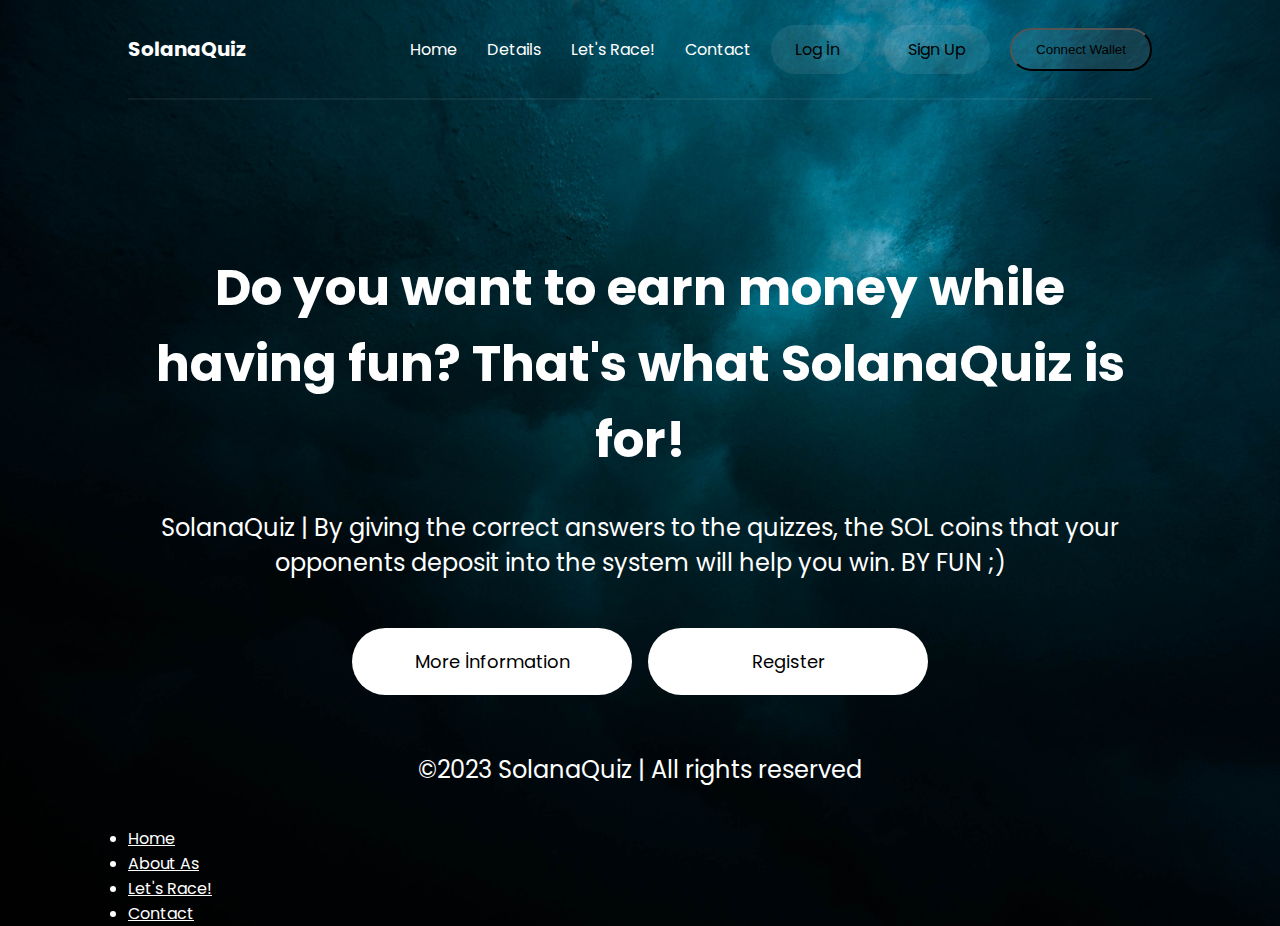
<file: index.html>
<!DOCTYPE html>
<html lang="en">
<head>
    <meta charset="UTF-8">
    <meta http-equiv="X-UA-Compatible" content="IE=edge">
    <meta name="viewport" content="width=device-width, initial-scale=1.0">
    <title>SolanaQuiz</title>
    <link rel="stylesheet" href="styles/style.css">
    <link rel="stylesheet" href="https://cdnjs.cloudflare.com/ajax/libs/bootstrap/5.2.3/css/bootstrap.min.css" integrity="sha512-SbiR/eusphKoMVVXysTKG/7VseWii+Y3FdHrt0EpKgpToZeemhqHeZeLWLhJutz/2ut2Vw1uQEj2MbRF+TVBUA==" crossorigin="anonymous" referrerpolicy="no-referrer" />
    <link rel="shortcut icon" type="image/*" href="images/sol.png">
    <script src="js/script.js"></script>
    <script src="https://cdnjs.cloudflare.com/ajax/libs/bootstrap/5.2.3/js/bootstrap.min.js" integrity="sha512-1/RvZTcCDEUjY/CypiMz+iqqtaoQfAITmNSJY17Myp4Ms5mdxPS5UV7iOfdZoxcGhzFbOm6sntTKJppjvuhg4g==" crossorigin="anonymous" referrerpolicy="no-referrer"></script>
</head>
<body>
    <header class="container">
        <nav>
            <div class="logo">
                <a href="index.html">SolanaQuiz</a>
            </div>
            <div class="menu">
                <ul>
                    <li><a href="index.html">Home</a></li>
                    <li><a href="information.html">Details</a></li>
                    <li><a href="quiz.html">Let's Race!</a></li>
                    <li><a href="contact.html">Contact</a></li>
                </ul>
                <a href="login.html" class="menu-button">Log İn</a>
                <a href="signup.html"  class="menu-button">Sign Up</a>
                <button onclick="getAccount()" class="menu-button">Connect Wallet</button>
            </div>
        </nav>
    </header>
    <section class="container content">
        <h1>Do you want to earn money while having fun? That's what SolanaQuiz is for!</h1>
        <p>SolanaQuiz | By giving the correct answers to the quizzes, the SOL coins that your opponents deposit into the system will help you win. BY FUN ;)</p>
        <div class="links">
            <a href="information.html">More İnformation</a>
            <a href="register.html">Register</a>
        </div>
        <br>
        <footer class="d-flex flex-wrap justify-content-between align-items-center py-3 my-4 ">
            <p class="col-md-4 mb-0 text-muted">&copy;2023 SolanaQuiz | All rights reserved</p>
        
            <a href="/" class="col-md-4 d-flex align-items-center justify-content-center mb-3 mb-md-0 me-md-auto link-dark text-decoration-none">
              <svg class="bi me-2" width="40" height="32"><use xlink:href="#bootstrap"/></svg>
            </a>
        
            <ul class="nav col-md-4 justify-content-end">
              <li class="nav-item"><a href="index.html" class="nav-link px-2 text-muted">Home</a></li>
              <li class="nav-item"><a href="aboutus.html" class="nav-link px-2 text-muted">About As</a></li>
              <li class="nav-item"><a href="quiz.html" class="nav-link px-2 text-muted">Let's Race!</a></li>
              <li class="nav-item"><a href="contact.html" class="nav-link px-2 text-muted">Contact</a></li>
            </ul>
          </footer>
    </section>
    
</body>
</html>
</file>
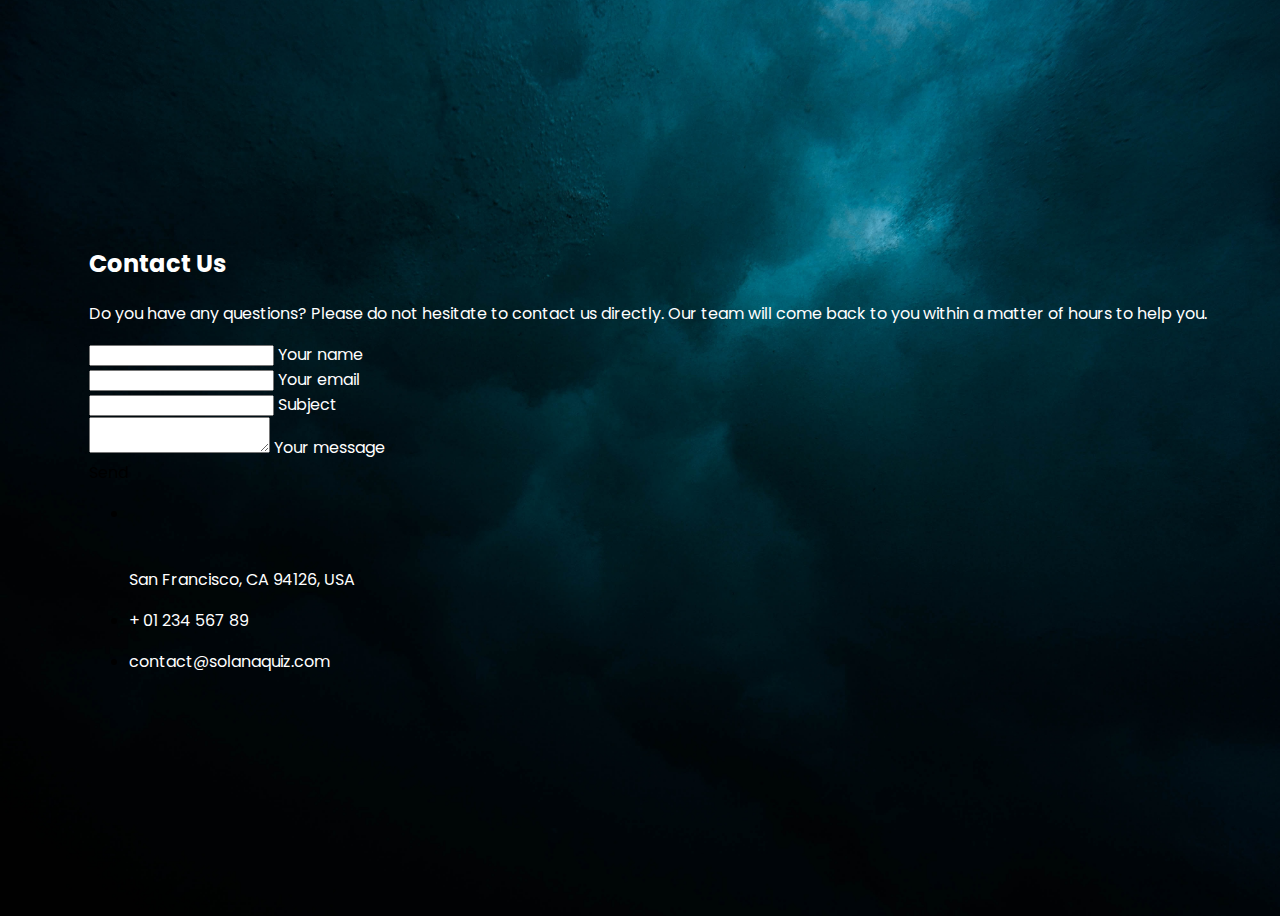
<file: contact.html>
<!DOCTYPE html>
<html lang="en">
<head>
    <meta charset="UTF-8">
    <meta http-equiv="X-UA-Compatible" content="IE=edge">
    <meta name="viewport" content="width=device-width, initial-scale=1.0">
    <link rel="shortcut icon" type="image/*" href="images/sol.png">
    <title>Contact</title>
    <link rel="stylesheet" href="https://cdnjs.cloudflare.com/ajax/libs/bootstrap/5.2.3/css/bootstrap.min.css" integrity="sha512-SbiR/eusphKoMVVXysTKG/7VseWii+Y3FdHrt0EpKgpToZeemhqHeZeLWLhJutz/2ut2Vw1uQEj2MbRF+TVBUA==" crossorigin="anonymous" referrerpolicy="no-referrer" />
    <script src="https://cdnjs.cloudflare.com/ajax/libs/bootstrap/5.2.3/js/bootstrap.min.js" integrity="sha512-1/RvZTcCDEUjY/CypiMz+iqqtaoQfAITmNSJY17Myp4Ms5mdxPS5UV7iOfdZoxcGhzFbOm6sntTKJppjvuhg4g==" crossorigin="anonymous" referrerpolicy="no-referrer"></script>
    <script src="js/script.js"></script>
    <style>
        @import url('https://fonts.googleapis.com/css2?family=Poppins:wght@300;400;600;700&display=swap');
        body{
            display: flex;
            justify-content: center;
            align-items: center;
            min-height: 100vh;
            width: 100%;
            background: url(../images/bg.jpg)no-repeat;
            background-position: center;
            background-size: cover;
            font-family: 'poppins', sans-serif;
        }
        h1,h2,p,label{
            color: #fff;
        }
    </style>
</head>
<body>
<section class="mb-4">

    
    <h2 class="h1-responsive font-weight-bold text-center my-4">Contact Us</h2>
    
    <p class="text-center w-responsive mx-auto mb-5">Do you have any questions? Please do not hesitate to contact us directly. Our team will come back to you within
        a matter of hours to help you.</p>

    <div class="row">

        
        <div class="col-md-9 mb-md-0 mb-5">
            <form id="contact-form" name="contact-form" action="mail.php" method="POST">

               
                <div class="row">

                    
                    <div class="col-md-6">
                        <div class="md-form mb-0">
                            <input type="text" id="name" name="name" class="form-control">
                            <label for="name" class="">Your name</label>
                        </div>
                    </div>
                    
                    <div class="col-md-6">
                        <div class="md-form mb-0">
                            <input type="text" id="email" name="email" class="form-control">
                            <label for="email" class="">Your email</label>
                        </div>
                    </div>
                    

                </div>
                
                <div class="row">
                    <div class="col-md-12">
                        <div class="md-form mb-0">
                            <input type="text" id="subject" name="subject" class="form-control">
                            <label for="subject" class="">Subject</label>
                        </div>
                    </div>
                </div>
                
                <div class="row">

                    
                    <div class="col-md-12">

                        <div class="md-form">
                            <textarea type="text" id="message" name="message" rows="2" class="form-control md-textarea"></textarea>
                            <label for="message">Your message</label>
                        </div>

                    </div>
                </div>
                

            </form>

            <div class="text-center text-md-left">
                <a class="btn btn-primary" onclick="document.getElementById('contact-form').submit();">Send</a>
            </div>
            <div class="status"></div>
        </div>
        
        <div class="col-md-3 text-center">
            <ul class="list-unstyled mb-0">
                <li><i class="fas fa-map-marker-alt fa-2x"></i>
                    <br><br>
                    <p>San Francisco, CA 94126, USA</p>
                </li>

                <li><i class="fas fa-phone mt-4 fa-2x"></i>
                    <p>+ 01 234 567 89</p>
                </li>

                <li><i class="fas fa-envelope mt-4 fa-2x"></i>
                    <p>contact@solanaquiz.com</p>
                </li>
            </ul>
        </div>
        

    </div>

</section>
</body>
</html>
</file>
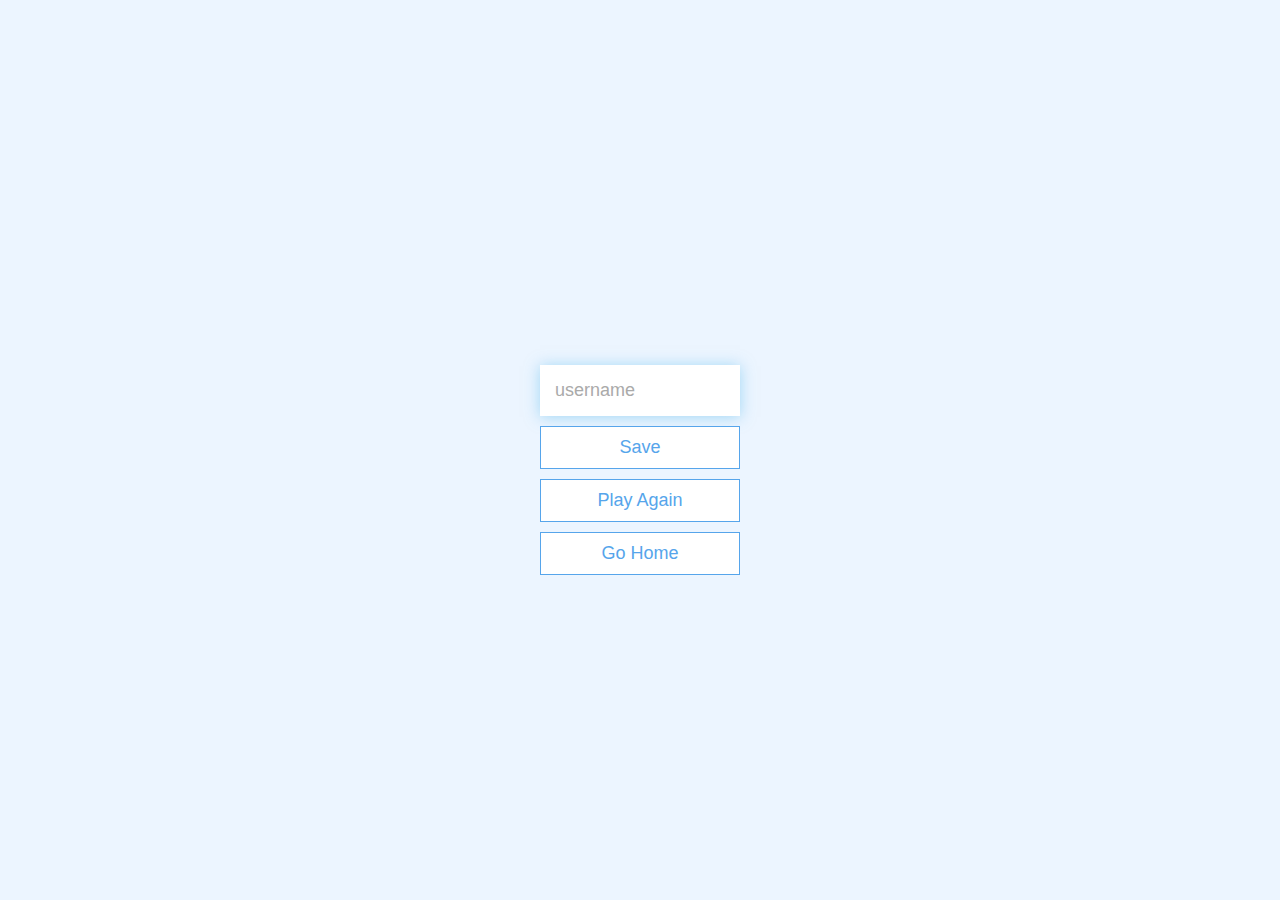
<file: end.html>
<!DOCTYPE html>
<html lang="en">
  <head>
    <meta charset="UTF-8" />
    <meta name="viewport" content="width=device-width, initial-scale=1.0" />
    <meta http-equiv="X-UA-Compatible" content="ie=edge" />
    <title>Congrats!</title>
    <link rel="stylesheet" href="styles/app.css" />
    <link rel="shortcut icon" type="image/*" href="images/sol.png">
    <script src="js/script.js"></script>
  </head>
  <body>
    <div class="container">
      <div id="end" class="flex-center flex-column">
        <h1 id="finalScore"></h1>
        <form>
          <input
            type="text"
            name="username"
            id="username"
            placeholder="username"
          />
          <button
            type="submit"
            class="btn"
            id="saveScoreBtn"
            onclick="saveHighScore(event)"
            disabled
          >
            Save
          </button>
        </form>
        <a class="btn" href="/game.html">Play Again</a>
        <a class="btn" href="/index.html">Go Home</a>
      </div>
    </div>
    <script src="js/end.js"></script>
  </body>
</html>
</file>
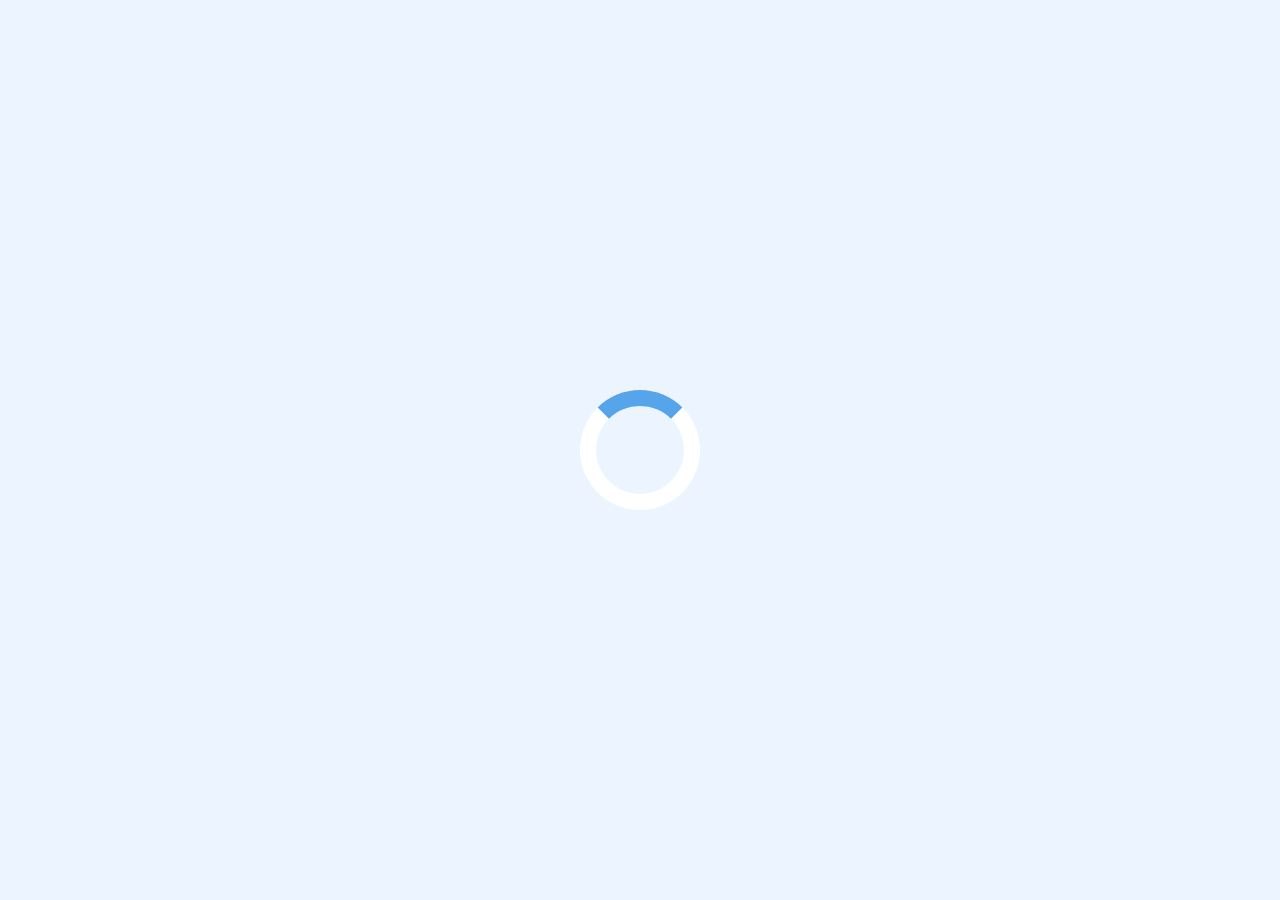
<file: game.html>
<!DOCTYPE html>
<html lang="en">
  <head>
    <meta charset="UTF-8" />
    <meta name="viewport" content="width=device-width, initial-scale=1.0" />
    <meta http-equiv="X-UA-Compatible" content="ie=edge" />
    <title>Quick Quiz - Play</title>
    <link rel="stylesheet" href="styles/app.css" />
    <link rel="stylesheet" href="styles/game.css" />
    <link rel="shortcut icon" type="image/*" href="images/sol.png">
    <script src="js/script.js"></script>
  </head>
  <body>
    <div class="container">
      <div id="loader"></div>
      <div id="game" class="justify-center flex-column hidden">
        <div id="hud">
          <div id="hud-item">
            <p id="progressText" class="hud-prefix">
              Question
            </p>
            <div id="progressBar">
              <div id="progressBarFull"></div>
            </div>
          </div>
          <div id="hud-item">
            <p class="hud-prefix">
              Score
            </p>
            <h1 class="hud-main-text" id="score">
              0
            </h1>
          </div>
        </div>
        <h2 id="question"></h2>
        <div class="choice-container">
          <p class="choice-prefix">A</p>
          <p class="choice-text" data-number="1"></p>
        </div>
        <div class="choice-container">
          <p class="choice-prefix">B</p>
          <p class="choice-text" data-number="2"></p>
        </div>
        <div class="choice-container">
          <p class="choice-prefix">C</p>
          <p class="choice-text" data-number="3"></p>
        </div>
        <div class="choice-container">
          <p class="choice-prefix">D</p>
          <p class="choice-text" data-number="4"></p>
        </div>
      </div>
    </div>
    <script src="js/game.js"></script>
  </body>
</html>
</file>
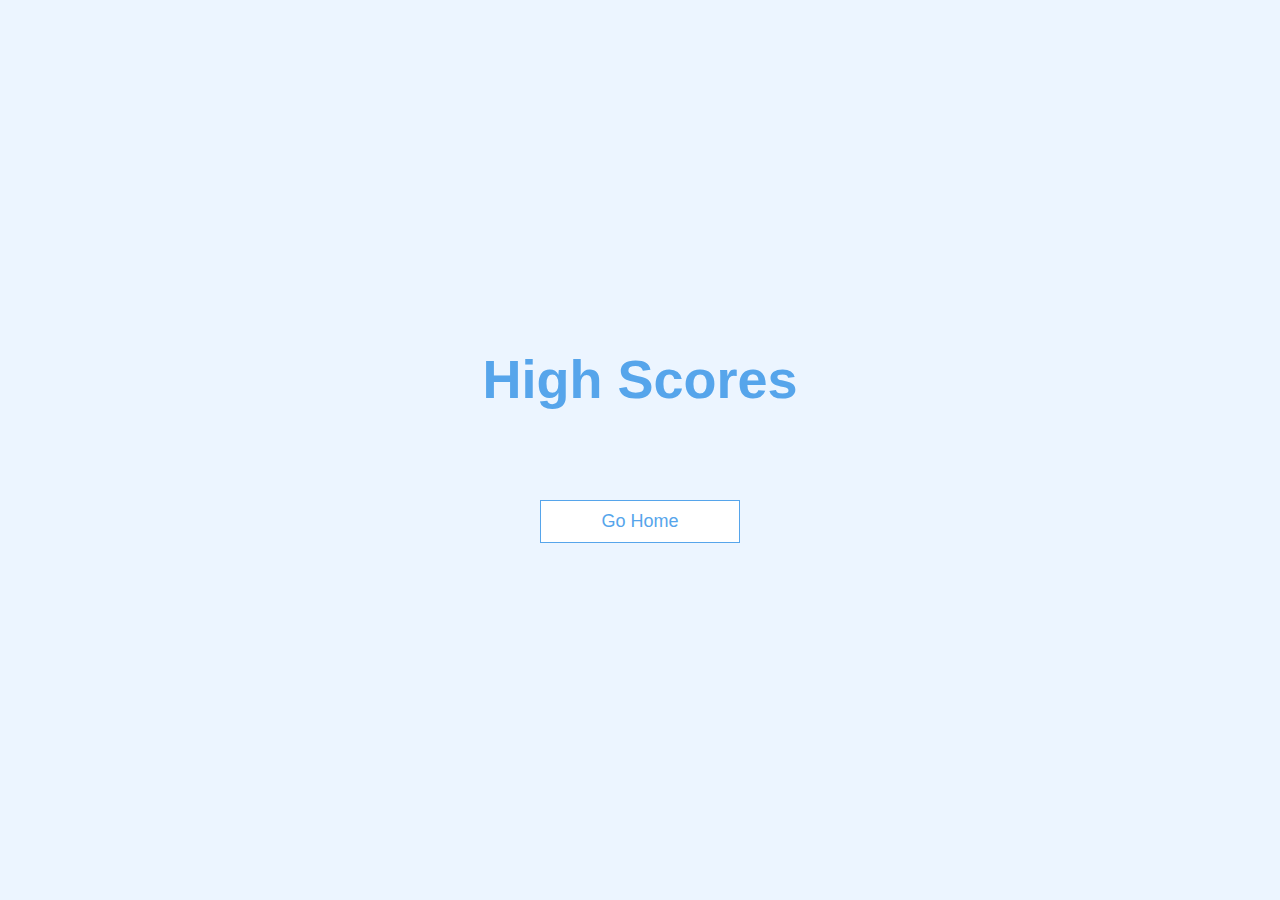
<file: highscores.html>
<!DOCTYPE html>
<html lang="en">
  <head>
    <meta charset="UTF-8" />
    <meta name="viewport" content="width=device-width, initial-scale=1.0" />
    <meta http-equiv="X-UA-Compatible" content="ie=edge" />
    <title>High Scores</title>
    <link rel="stylesheet" href="styles/app.css" />
    <link rel="stylesheet" href="styles/highscores.css" />
    <link rel="shortcut icon" type="image/*" href="images/sol.png">
    <script src="js/script.js"></script>
  </head>
  <body>
    <div class="container">
      <div id="highScores" class="flex-center flex-column">
        <h1 id="finalScore">High Scores</h1>
        <ul id="highScoresList"></ul>
        <a class="btn" href="/quiz.html">Go Home</a>
      </div>
    </div>
    <script src="js/highscores.js"></script>
  </body>
</html>
</file>
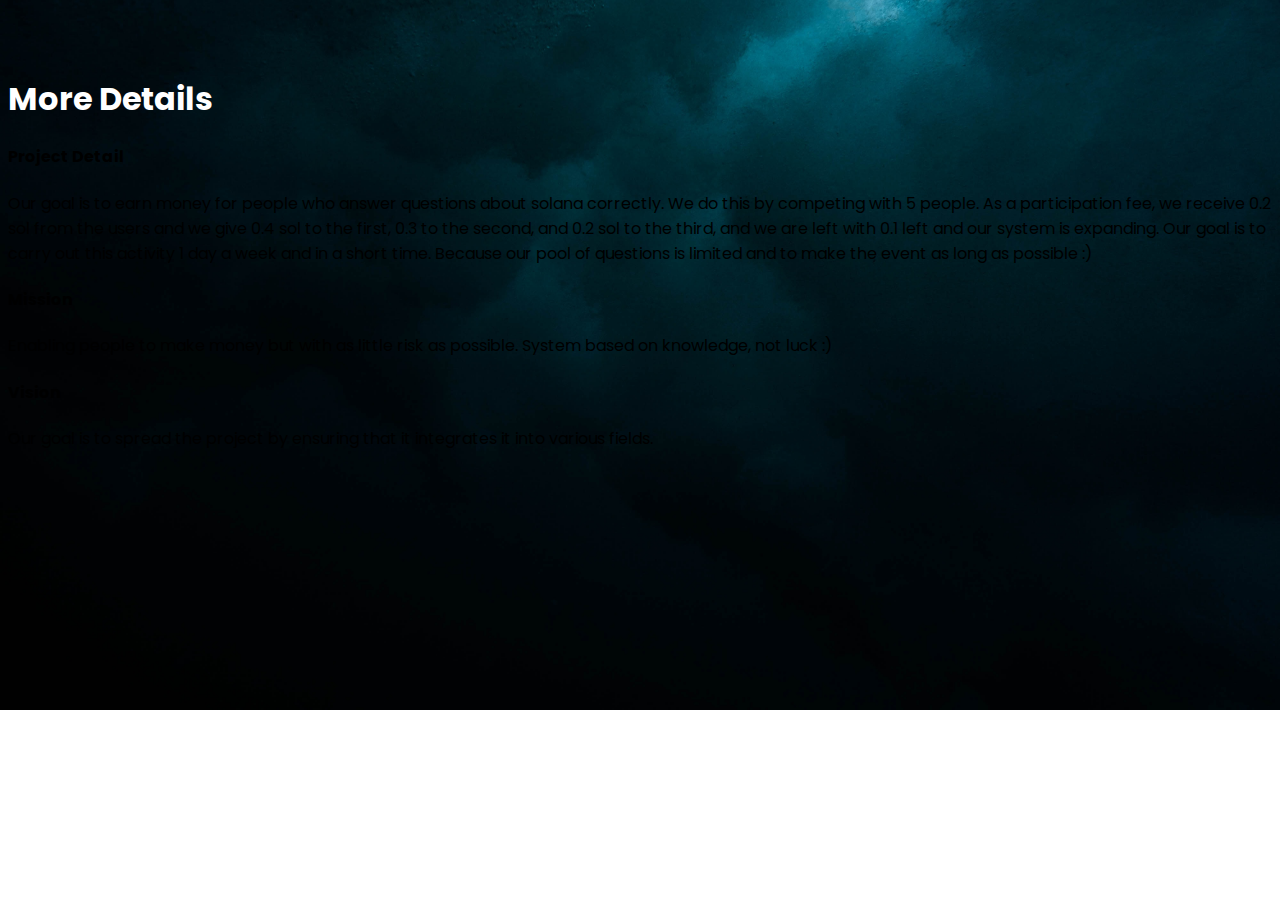
<file: information.html>
<!DOCTYPE html>
<html lang="en">
<head>
    <meta charset="UTF-8">
    <meta http-equiv="X-UA-Compatible" content="IE=edge">
    <meta name="viewport" content="width=device-width, initial-scale=1.0">
    <link rel="shortcut icon" type="image/*" href="images/sol.png">
    <title>More İnformation</title>
    <link rel="stylesheet" href="https://cdnjs.cloudflare.com/ajax/libs/bootstrap/5.2.3/css/bootstrap.min.css" integrity="sha512-SbiR/eusphKoMVVXysTKG/7VseWii+Y3FdHrt0EpKgpToZeemhqHeZeLWLhJutz/2ut2Vw1uQEj2MbRF+TVBUA==" crossorigin="anonymous" referrerpolicy="no-referrer" />
    <script src="https://cdnjs.cloudflare.com/ajax/libs/bootstrap/5.2.3/js/bootstrap.min.js" integrity="sha512-1/RvZTcCDEUjY/CypiMz+iqqtaoQfAITmNSJY17Myp4Ms5mdxPS5UV7iOfdZoxcGhzFbOm6sntTKJppjvuhg4g==" crossorigin="anonymous" referrerpolicy="no-referrer"></script>
    <script src="js/script.js"></script>
    <style>
      @import url('https://fonts.googleapis.com/css2?family=Poppins:wght@300;400;600;700&display=swap');
        body{
            min-width: 100vh;
            width: 100%;
            background: url(../images/bg.jpg)no-repeat;
            background-position: center;
            background-size: cover;
            font-family: 'poppins', sans-serif;
        }
        h1{
            color: #fff;
            margin-top: 75px;
        }
        p{
            color: #fff;
        }
    </style>
</head>
<body>
    <div class="pricing-header px-3 py-3 pt-md-5 pb-md-4 mx-auto text-center">
        <h1 class="display-4">More Details</h1>
      </div>
      <div class="container">
        <div class="card-deck mb-3 text-center">
          <div class="card mb-4 box-shadow">
            <div class="card-header">
              <h4 class="my-0 font-weight-normal">Project Detail</h4>
            </div>
            <div class="card-body">
            Our goal is to earn money for people who answer questions about solana correctly. We do this by competing with 5 people.
            As a participation fee, we receive 0.2 sol from the users and we give 0.4 sol to the first, 0.3 to the second,
            and 0.2 sol to the third, and we are left with 0.1 left and our system is expanding. Our goal is to carry out this activity 
            1 day a week and in a short time. Because our pool of questions is limited and to make the event as long as possible :)
            </div>
          </div>
          <div class="card mb-4 box-shadow">
            <div class="card-header">
              <h4 class="my-0 font-weight-normal">Mission</h4>
            </div>
            <div class="card-body">
            Enabling people to make money but with as little risk as possible. System based on knowledge, not luck :)
            </div>
          </div>
          <div class="card mb-4 box-shadow">
            <div class="card-header">
              <h4 class="my-0 font-weight-normal">Vision</h4>
            </div>
            <div class="card-body">
            Our goal is to spread the project by ensuring that it integrates it into various fields.
            </div>
          </div>
        </div>
</body>
</html>
</file>
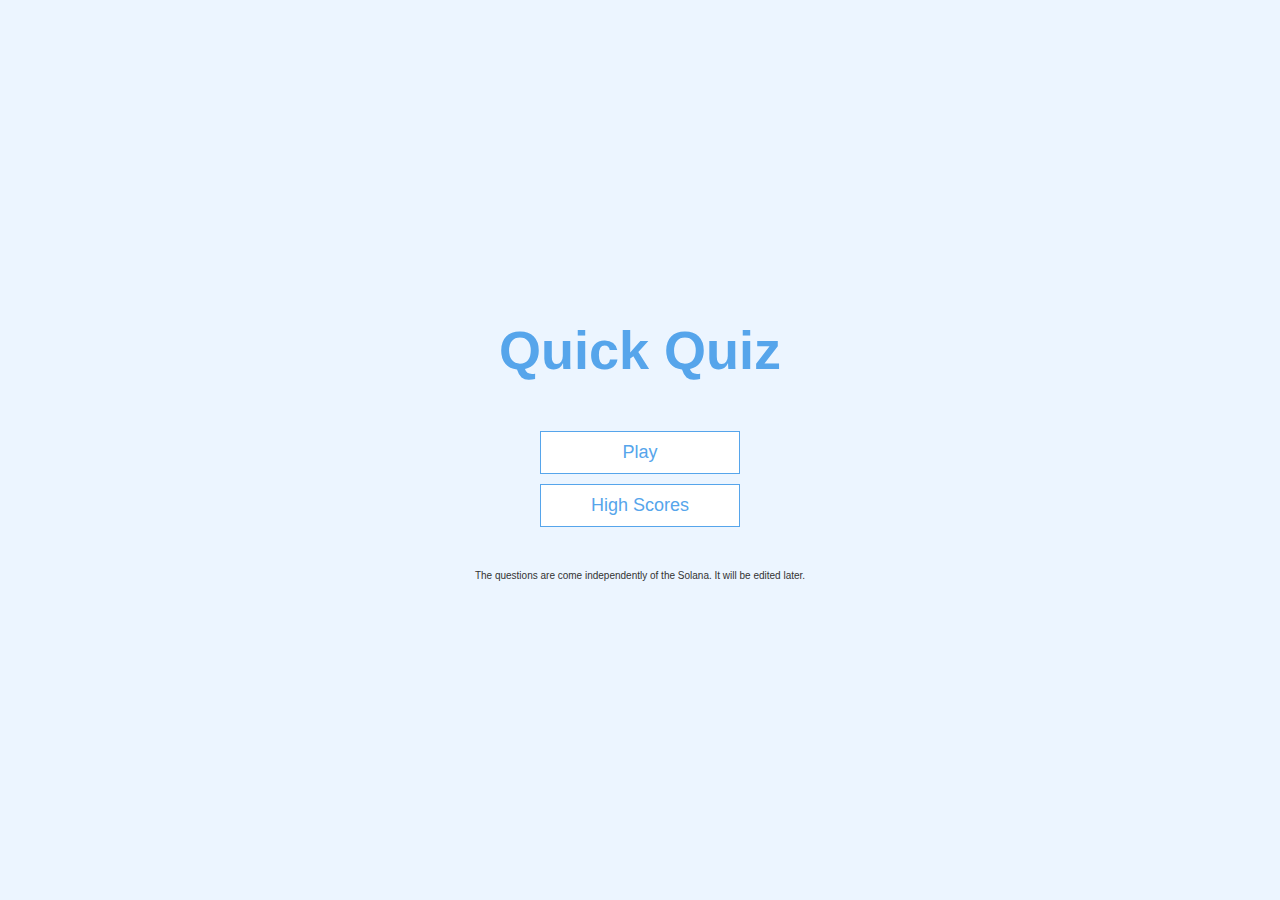
<file: quiz.html>
<!DOCTYPE html>
<html lang="en">
  <head>
    <meta charset="UTF-8" />
    <meta name="viewport" content="width=device-width, initial-scale=1.0" />
    <meta http-equiv="X-UA-Compatible" content="ie=edge" />
    <title>SolanaQuiz</title>
    <link rel="stylesheet" href="styles/app.css" />
    <link rel="shortcut icon" type="image/*" href="images/sol.png">
    <script src="js/script.js"></script>
  </head>
  <body>
    <div class="container">
      <div id="home" class="flex-center flex-column">
        <h1>Quick Quiz</h1>
        <a class="btn" href="game.html">Play</a>
        <a class="btn" href="highscores.html">High Scores</a>
        <br><br><br>
        <p>The questions are come independently of the Solana. It will be edited later.</p>
      </div>
    </div>
  </body>
</html>
</file>
<file: styles/style.css>
@import url('https://fonts.googleapis.com/css2?family=Poppins:wght@300;400;600;700&display=swap');

*{
    margin: 0;
    padding: 0;
    box-sizing: border-box;
}

body{
    font-family: 'Poppins', sans-serif;
    background-image: url(../images/bg.jpg);
    background-size: cover;
}

a{
    color: white;
}
.container {
    width: 80%;
    margin: auto;
}


header {
    height: 100px;
    border-bottom: 2px solid rgba(255, 255, 255, 0.06);
}

header nav {
    display: flex;
    justify-content: space-between;
    align-items: center;
    height: 100%;
}

header nav .logo a {
    color: white;
    text-decoration: none;
    font-weight: 700;
    font-size: 20px;
}

nav ul {
    list-style: none;
    display: flex;
    column-gap: 30px;
}

nav ul li a {
    color: white;
    text-decoration: none;
    transition: color .25s ease;
}

nav ul li a:hover {
    color: #0ba2c0;
}

nav .menu {
    display: flex;
    align-items: center;
    column-gap: 20px;
}

nav .menu .menu-button {
    color: #000;
    text-decoration: none;
    background-color: rgba(255, 255, 255, 0.08);
    padding: 12px 24px;
    border-radius: 56px;
    transition: all .25s ease;
}

nav .menu .menu-button:hover {
    background-color: #0ba2c0;
    color: white;
}

.content {
    color: white;
    height: calc(100vh - 100px);
    padding-top: 150px;
}

.content h1 {
    font-size: 50px;
    text-align: center;
}

.content p {
    font-size: 24px;
    text-align: center;
    margin-top: 32px;
}

.content .links {
    display: flex;
    justify-content: center;
    margin-top: 48px;
    column-gap: 16px;
}

.content .links a {
    background-color: white;
    padding: 20px;
    width: 280px;
    color: black;
    text-align: center;
    font-size: 18px;
    text-decoration: none;
    border-radius: 56px;
    transition: all .25s ease-in;
}

.content .links a:hover {
    background-color: #0ba2c0;
    color: white;
}

@media(max-width:576px) {
    .container {
        width: 100%;
        padding-left: 12px;
        padding-right: 12px;
    }

    .menu ul {
        column-gap: 20px;
    }

    .menu .menu-button {
        display: none;
    }

    .content {
        padding-top: 50px;
    }

    .content h1 {
        font-size: 36px;
    }

    .content p {
        font-size: 16px;
    }

    .content .links {
        flex-direction: column;
        align-items: center;
        row-gap: 1rem;
    }

    .content .links a {
        padding: 14px;
        width: 90%;
    }
}
</file>
<file: styles/app.css>
:root {
  background-color: #ecf5ff;
  font-size: 62.5%;
}

* {
  box-sizing: border-box;
  font-family: Arial, Helvetica, sans-serif;
  margin: 0;
  padding: 0;
  color: #333;
}

h1,
h2,
h3,
h4 {
  margin-bottom: 1rem;
}

h1 {
  font-size: 5.4rem;
  color: #56a5eb;
  margin-bottom: 5rem;
}

h1 > span {
  font-size: 2.4rem;
  font-weight: 500;
}

h2 {
  font-size: 4.2rem;
  margin-bottom: 4rem;
  font-weight: 700;
}

h3 {
  font-size: 2.8rem;
  font-weight: 500;
}

/* UTILITIES */

.container {
  width: 100vw;
  height: 100vh;
  display: flex;
  justify-content: center;
  align-items: center;
  max-width: 80rem;
  margin: 0 auto;
  padding: 2rem;
}

.container > * {
  width: 100%;
}

.flex-column {
  display: flex;
  flex-direction: column;
}

.flex-center {
  justify-content: center;
  align-items: center;
}

.justify-center {
  justify-content: center;
}

.text-center {
  text-align: center;
}

.hidden {
  display: none;
}

/* BUTTONS */
.btn {
  font-size: 1.8rem;
  padding: 1rem 0;
  width: 20rem;
  text-align: center;
  border: 0.1rem solid #56a5eb;
  margin-bottom: 1rem;
  text-decoration: none;
  color: #56a5eb;
  background-color: white;
}

.btn:hover {
  cursor: pointer;
  box-shadow: 0 0.4rem 1.4rem 0 rgba(86, 185, 235, 0.5);
  transform: translateY(-0.1rem);
  transition: transform 150ms;
}

.btn[disabled]:hover {
  cursor: not-allowed;
  box-shadow: none;
  transform: none;
}

/* FORMS */
form {
  width: 100%;
  display: flex;
  flex-direction: column;
  align-items: center;
}

input {
  margin-bottom: 1rem;
  width: 20rem;
  padding: 1.5rem;
  font-size: 1.8rem;
  border: none;
  box-shadow: 0 0.1rem 1.4rem 0 rgba(86, 185, 235, 0.5);
}

input::placeholder {
  color: #aaa;
}
</file>
<file: styles/game.css>
.choice-container {
  display: flex;
  margin-bottom: 0.5rem;
  width: 100%;
  font-size: 1.8rem;
  border: 0.1rem solid rgb(86, 165, 235, 0.25);
  background-color: white;
}

.choice-container:hover {
  cursor: pointer;
  box-shadow: 0 0.4rem 1.4rem 0 rgba(86, 185, 235, 0.5);
  transform: translateY(-0.1rem);
  transition: transform 150ms;
}

.choice-prefix {
  padding: 1.5rem 2.5rem;
  background-color: #56a5eb;
  color: white;
}

.choice-text {
  padding: 1.5rem;
  width: 100%;
}

.correct {
  background-color: #28a745;
}

.incorrect {
  background-color: #dc3545;
}

/* HUD */

#hud {
  display: flex;
  justify-content: space-between;
}

.hud-prefix {
  text-align: center;
  font-size: 2rem;
}

.hud-main-text {
  text-align: center;
}

#progressBar {
  width: 20rem;
  height: 4rem;
  border: 0.3rem solid #56a5eb;
  margin-top: 1.5rem;
}

#progressBarFull {
  height: 3.4rem;
  background-color: #56a5eb;
  width: 0%;
}

/* LOADER */
#loader {
  border: 1.6rem solid white;
  border-radius: 50%;
  border-top: 1.6rem solid #56a5eb;
  width: 12rem;
  height: 12rem;
  animation: spin 2s linear infinite;
}

@keyframes spin {
  0% {
    transform: rotate(0deg);
  }
  100% {
    transform: rotate(360deg);
  }
}
</file>
<file: styles/highscores.css>
#highScoresList {
  list-style: none;
  padding-left: 0;
  margin-bottom: 4rem;
}

.high-score {
  font-size: 2.8rem;
  margin-bottom: 0.5rem;
}

.high-score:hover {
  transform: scale(1.025);
}
</file>
